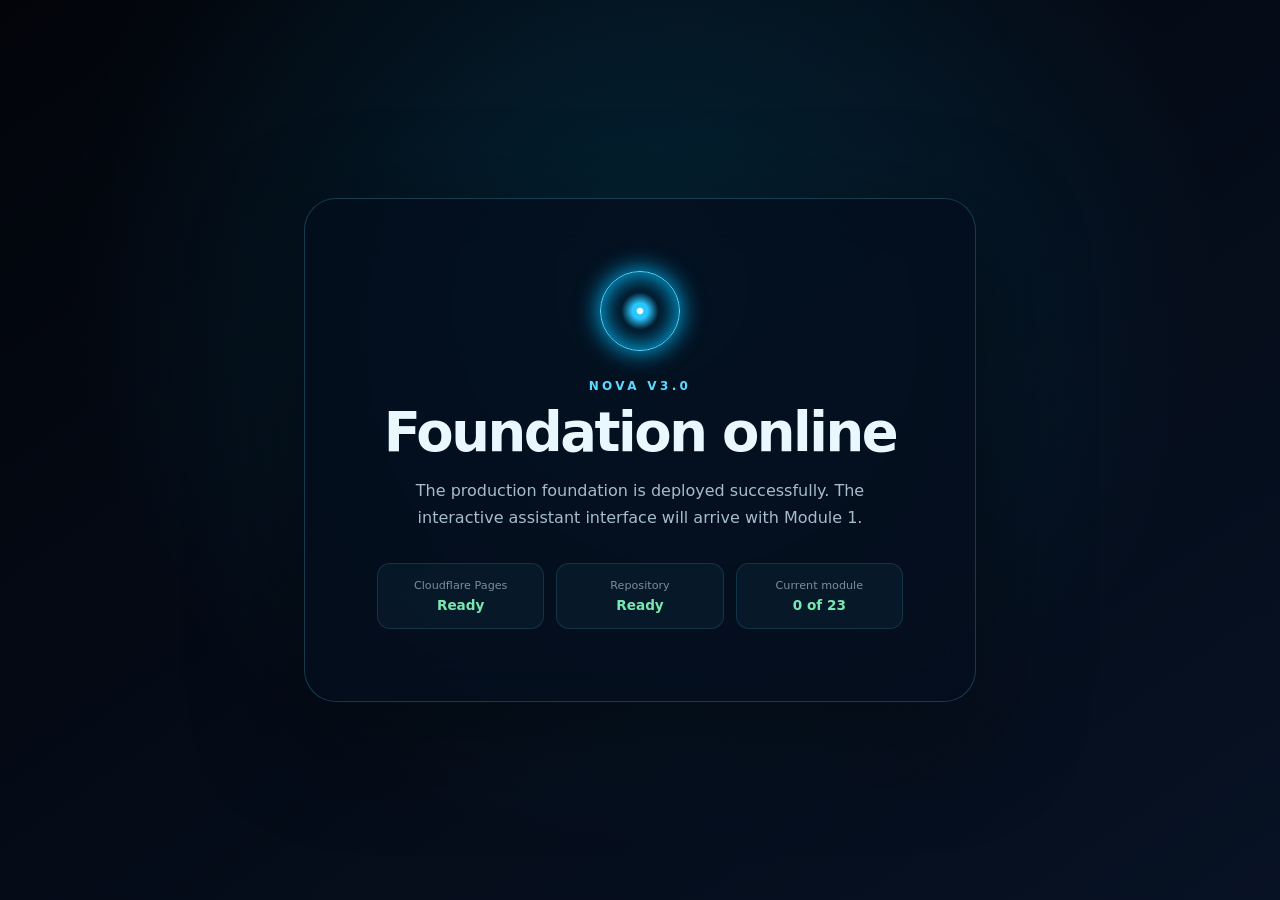
<file: NOVA-v3.0-GITHUB-READY/frontend/index.html>
<!doctype html>
<html lang="en">
  <head>
    <meta charset="utf-8">
    <meta name="viewport" content="width=device-width, initial-scale=1">
    <meta name="color-scheme" content="dark">
    <meta name="theme-color" content="#050914">
    <meta name="description" content="NOVA v3.0 project status">
    <title>NOVA v3.0</title>
    <link rel="stylesheet" href="assets/css/foundation.css">
  </head>
  <body>
    <main class="status" aria-labelledby="page-title">
      <div class="orb" aria-hidden="true"></div>
      <p class="eyebrow">NOVA v3.0</p>
      <h1 id="page-title">Foundation online</h1>
      <p class="summary">
        The production foundation is deployed successfully. The interactive
        assistant interface will arrive with Module 1.
      </p>
      <dl class="checks" aria-label="Deployment status">
        <div><dt>Cloudflare Pages</dt><dd>Ready</dd></div>
        <div><dt>Repository</dt><dd>Ready</dd></div>
        <div><dt>Current module</dt><dd>0 of 23</dd></div>
      </dl>
    </main>
  </body>
</html>
</file>
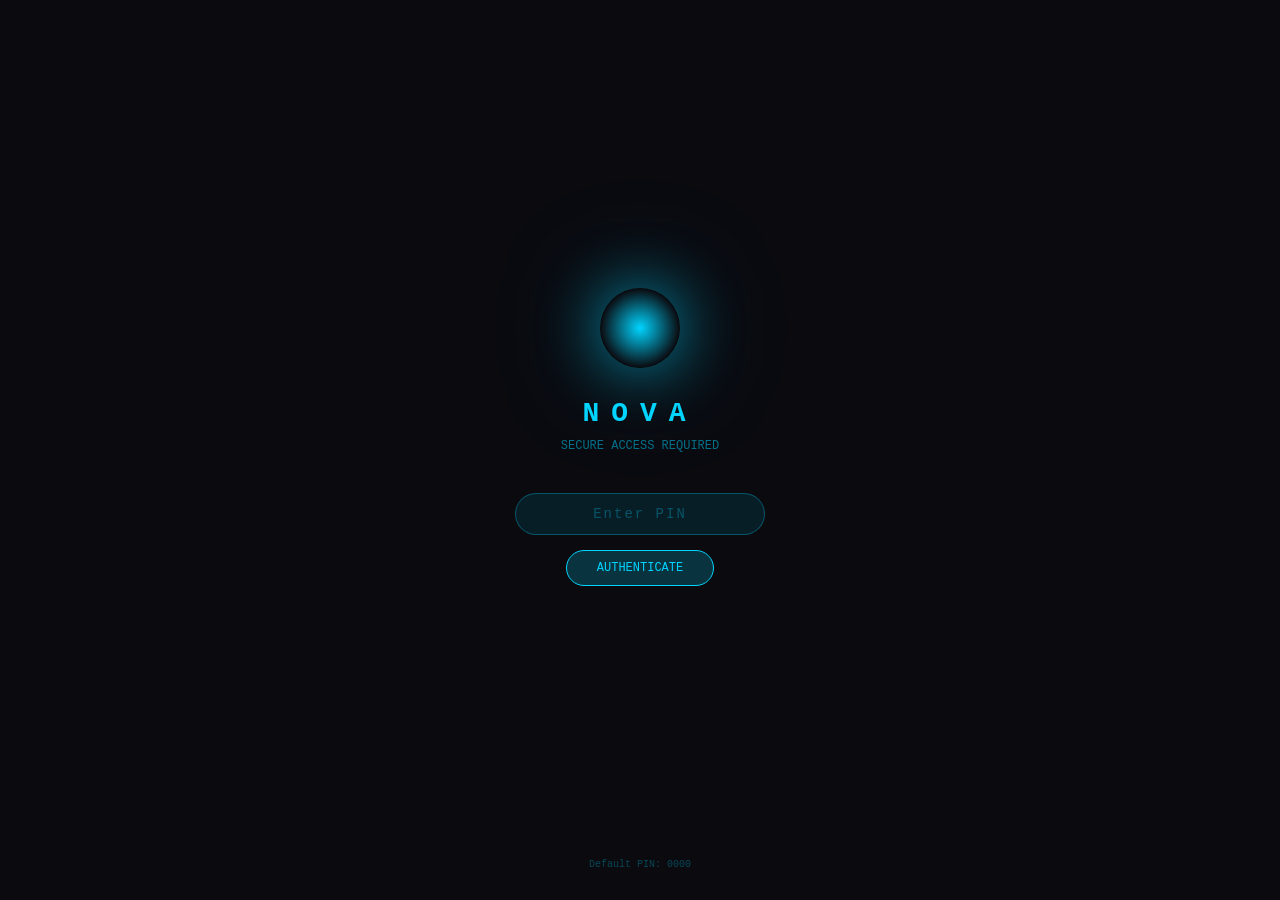
<file: nova_ai_assistant_v2_fixed.html>
<!DOCTYPE html>
<html lang="en">
<head>
    <meta charset="UTF-8">
    <meta name="viewport" content="width=device-width, initial-scale=1.0">
    <title>NOVA v2.0 - AI Assistant</title>
    <style>
        * { margin: 0; padding: 0; box-sizing: border-box; }
        :root {
            --nova-primary: #00d4ff;
            --nova-dark: #0a0a0f;
            --nova-panel: rgba(10, 20, 40, 0.92);
            --nova-danger: #ff3232;
            --nova-success: #00ff88;
            --nova-warning: #ffaa00;
        }
        body {
            background: var(--nova-dark);
            font-family: 'Courier New', monospace;
            color: var(--nova-primary);
            overflow: hidden;
            height: 100vh;
            width: 100vw;
            user-select: none;
        }
        .lock-screen {
            position: fixed;
            inset: 0;
            background: var(--nova-dark);
            z-index: 1000;
            display: flex;
            flex-direction: column;
            align-items: center;
            justify-content: center;
            transition: opacity 0.8s, transform 0.8s;
        }
        .lock-screen.hidden {
            opacity: 0;
            transform: scale(1.1);
            pointer-events: none;
        }
        .nova-core-lg {
            width: 80px;
            height: 80px;
            background: radial-gradient(circle, var(--nova-primary) 0%, transparent 70%);
            border-radius: 50%;
            box-shadow: 0 0 60px rgba(0,212,255,0.6), 0 0 120px rgba(0,212,255,0.3);
            animation: pulse 2s ease-in-out infinite;
            margin-bottom: 30px;
        }
        @keyframes pulse {
            0%, 100% { transform: scale(1); opacity: 0.8; }
            50% { transform: scale(1.3); opacity: 1; }
        }
        .lock-screen h1 {
            font-size: 28px;
            letter-spacing: 12px;
            margin-bottom: 10px;
        }
        .lock-subtitle {
            font-size: 12px;
            opacity: 0.5;
            margin-bottom: 40px;
        }
        .lock-input {
            background: rgba(0,212,255,0.1);
            border: 1px solid rgba(0,212,255,0.3);
            color: var(--nova-primary);
            padding: 12px 20px;
            border-radius: 25px;
            font-family: 'Courier New', monospace;
            font-size: 14px;
            width: 250px;
            text-align: center;
            outline: none;
            letter-spacing: 8px;
        }
        .lock-input::placeholder {
            color: rgba(0,212,255,0.3);
            letter-spacing: 2px;
        }
        .lock-input:focus {
            border-color: var(--nova-primary);
            box-shadow: 0 0 20px rgba(0,212,255,0.3);
        }
        .lock-btn {
            margin-top: 15px;
            background: rgba(0,212,255,0.2);
            border: 1px solid var(--nova-primary);
            color: var(--nova-primary);
            padding: 10px 30px;
            border-radius: 20px;
            cursor: pointer;
            font-family: 'Courier New', monospace;
            font-size: 12px;
            transition: all 0.3s;
        }
        .lock-btn:hover {
            background: rgba(0,212,255,0.4);
            box-shadow: 0 0 20px rgba(0,212,255,0.3);
        }
        .lock-btn:active {
            transform: scale(0.95);
        }
        .lock-error {
            color: var(--nova-danger);
            font-size: 11px;
            margin-top: 10px;
            opacity: 0;
            transition: opacity 0.3s;
            min-height: 16px;
        }
        .lock-error.show { opacity: 1; }
        .lock-hint {
            position: absolute;
            bottom: 30px;
            font-size: 10px;
            opacity: 0.3;
        }
        .nova-container {
            width: 100%;
            height: 100vh;
            position: relative;
            overflow: hidden;
            display: none;
        }
        .nova-container.active { display: block; }
        .nova-bg-grid {
            position: absolute;
            inset: 0;
            background-image: 
                linear-gradient(rgba(0,212,255,0.03) 1px, transparent 1px),
                linear-gradient(90deg, rgba(0,212,255,0.03) 1px, transparent 1px);
            background-size: 50px 50px;
        }
        .nova-particles {
            position: absolute;
            inset: 0;
        }
        .particle {
            position: absolute;
            width: 2px;
            height: 2px;
            background: var(--nova-primary);
            border-radius: 50%;
            opacity: 0.6;
            animation: float 8s infinite ease-in-out;
        }
        @keyframes float {
            0%, 100% { transform: translateY(0) translateX(0); opacity: 0.3; }
            50% { transform: translateY(-100px) translateX(50px); opacity: 0.8; }
        }
        .scan-line {
            position: absolute;
            top: 0;
            left: 0;
            right: 0;
            height: 2px;
            background: rgba(0,212,255,0.15);
            animation: scan 4s linear infinite;
            pointer-events: none;
            z-index: 5;
        }
        @keyframes scan {
            0% { top: 0; }
            100% { top: 100%; }
        }
        .nova-header {
            position: absolute;
            top: 15px;
            left: 50%;
            transform: translateX(-50%);
            text-align: center;
            z-index: 10;
        }
        .nova-header h1 {
            font-size: 16px;
            letter-spacing: 10px;
            text-transform: uppercase;
            opacity: 0.7;
            font-weight: normal;
        }
        .nova-header .subtitle {
            font-size: 9px;
            opacity: 0.4;
            margin-top: 3px;
            letter-spacing: 3px;
        }
        .nova-left-panel {
            position: absolute;
            left: 15px;
            top: 55px;
            width: 200px;
            background: var(--nova-panel);
            border: 1px solid rgba(0,212,255,0.15);
            border-radius: 10px;
            padding: 12px;
            font-size: 10px;
            backdrop-filter: blur(10px);
            z-index: 10;
        }
        .panel-title {
            font-size: 9px;
            text-transform: uppercase;
            letter-spacing: 2px;
            margin-bottom: 10px;
            opacity: 0.7;
            border-bottom: 1px solid rgba(0,212,255,0.15);
            padding-bottom: 5px;
            display: flex;
            align-items: center;
        }
        .status-dot {
            display: inline-block;
            width: 6px;
            height: 6px;
            background: var(--nova-success);
            border-radius: 50%;
            margin-right: 5px;
            animation: statusPulse 2s infinite;
        }
        @keyframes statusPulse {
            0%, 100% { opacity: 1; box-shadow: 0 0 5px var(--nova-success); }
            50% { opacity: 0.5; box-shadow: 0 0 2px var(--nova-success); }
        }
        .stat-row {
            display: flex;
            justify-content: space-between;
            margin: 6px 0;
            font-size: 9px;
        }
        .stat-bar {
            width: 100%;
            height: 3px;
            background: rgba(0,212,255,0.1);
            border-radius: 2px;
            margin-top: 3px;
            overflow: hidden;
        }
        .stat-bar-fill {
            height: 100%;
            background: linear-gradient(90deg, var(--nova-primary), #0088ff);
            border-radius: 2px;
            transition: width 1s ease;
            box-shadow: 0 0 5px var(--nova-primary);
        }
        .env-section {
            margin-top: 10px;
            border-top: 1px solid rgba(0,212,255,0.1);
            padding-top: 8px;
        }
        .nova-right-panel {
            position: absolute;
            right: 15px;
            top: 55px;
            width: 200px;
            background: var(--nova-panel);
            border: 1px solid rgba(0,212,255,0.15);
            border-radius: 10px;
            padding: 12px;
            font-size: 10px;
            backdrop-filter: blur(10px);
            z-index: 10;
        }
        .visual-input {
            width: 100%;
            height: 100px;
            background: rgba(0,0,0,0.5);
            border: 1px solid rgba(0,212,255,0.15);
            border-radius: 6px;
            margin-top: 8px;
            display: flex;
            align-items: center;
            justify-content: center;
            position: relative;
            overflow: hidden;
        }
        .visual-input video, .visual-input canvas {
            width: 100%;
            height: 100%;
            object-fit: cover;
            display: none;
        }
        .visual-input.active video, .visual-input.active canvas {
            display: block;
        }
        .visual-placeholder {
            font-size: 9px;
            opacity: 0.5;
            text-align: center;
        }
        .camera-btn {
            position: absolute;
            bottom: 4px;
            right: 4px;
            background: rgba(0,212,255,0.2);
            border: 1px solid var(--nova-primary);
            color: var(--nova-primary);
            font-size: 8px;
            padding: 2px 8px;
            border-radius: 3px;
            cursor: pointer;
            font-family: 'Courier New', monospace;
        }
        .nova-center {
            position: absolute;
            top: 50%;
            left: 50%;
            transform: translate(-50%, -50%);
            width: 300px;
            height: 300px;
            z-index: 1;
        }
        .orbit-ring {
            position: absolute;
            border: 1px solid rgba(0,212,255,0.1);
            border-radius: 50%;
            top: 50%;
            left: 50%;
            transform: translate(-50%, -50%);
        }
        .orbit-ring::before {
            content: '';
            position: absolute;
            width: 4px;
            height: 4px;
            background: var(--nova-primary);
            border-radius: 50%;
            top: -2px;
            left: 50%;
            transform: translateX(-50%);
            box-shadow: 0 0 8px var(--nova-primary);
        }
        .orbit-ring:nth-child(1) { width: 70px; height: 70px; animation: orbit 4s linear infinite; }
        .orbit-ring:nth-child(2) { width: 110px; height: 110px; animation: orbit 6s linear infinite reverse; }
        .orbit-ring:nth-child(3) { width: 150px; height: 150px; animation: orbit 8s linear infinite; }
        .orbit-ring:nth-child(4) { width: 190px; height: 190px; animation: orbit 10s linear infinite reverse; }
        .orbit-ring:nth-child(5) { width: 230px; height: 230px; animation: orbit 12s linear infinite; }
        .orbit-ring:nth-child(6) { width: 270px; height: 270px; animation: orbit 14s linear infinite reverse; }
        @keyframes orbit {
            from { transform: translate(-50%, -50%) rotate(0deg); }
            to { transform: translate(-50%, -50%) rotate(360deg); }
        }
        .nova-core {
            position: absolute;
            top: 50%;
            left: 50%;
            transform: translate(-50%, -50%);
            width: 40px;
            height: 40px;
            background: radial-gradient(circle, var(--nova-primary) 0%, transparent 70%);
            border-radius: 50%;
            box-shadow: 0 0 30px rgba(0,212,255,0.6), 0 0 60px rgba(0,212,255,0.3), 0 0 100px rgba(0,212,255,0.1);
            animation: pulse 2s ease-in-out infinite;
        }
        .hacker-mode {
            display: none;
            position: absolute;
            top: 50%;
            left: 50%;
            transform: translate(-50%, -50%);
            font-size: 140px;
            filter: grayscale(100%) contrast(200%);
            animation: glitch 0.3s infinite;
            z-index: 100;
            text-shadow: 0 0 40px rgba(255,0,0,0.6);
        }
        .hacker-mode.active { display: block; }
        @keyframes glitch {
            0% { transform: translate(-50%, -50%) translate(0); filter: grayscale(100%) contrast(200%); }
            20% { transform: translate(-50%, -50%) translate(-3px, 3px); filter: grayscale(100%) contrast(200%) hue-rotate(90deg); }
            40% { transform: translate(-50%, -50%) translate(3px, -3px); filter: grayscale(100%) contrast(200%) hue-rotate(180deg); }
            60% { transform: translate(-50%, -50%) translate(-3px, -3px); filter: grayscale(100%) contrast(200%) hue-rotate(270deg); }
            80% { transform: translate(-50%, -50%) translate(3px, 3px); filter: grayscale(100%) contrast(200%); }
            100% { transform: translate(-50%, -50%) translate(0); filter: grayscale(100%) contrast(200%); }
        }
        .nova-response {
            position: absolute;
            bottom: 80px;
            left: 50%;
            transform: translateX(-50%);
            text-align: center;
            font-size: 11px;
            max-width: 500px;
            min-height: 20px;
            opacity: 0;
            transition: opacity 0.5s;
            z-index: 10;
            background: rgba(0,0,0,0.6);
            padding: 10px 20px;
            border-radius: 8px;
            border: 1px solid rgba(0,212,255,0.15);
        }
        .nova-response.show { opacity: 1; }
        .typing-cursor::after {
            content: '|';
            animation: blink 1s infinite;
        }
        @keyframes blink {
            0%, 100% { opacity: 1; }
            50% { opacity: 0; }
        }
        .nova-command-bar {
            position: absolute;
            bottom: 20px;
            left: 50%;
            transform: translateX(-50%);
            display: flex;
            gap: 8px;
            align-items: center;
            background: var(--nova-panel);
            border: 1px solid rgba(0,212,255,0.15);
            border-radius: 25px;
            padding: 8px 18px;
            backdrop-filter: blur(10px);
            z-index: 10;
        }
        .nova-input {
            background: transparent;
            border: none;
            color: var(--nova-primary);
            font-family: 'Courier New', monospace;
            font-size: 12px;
            width: 280px;
            outline: none;
        }
        .nova-input::placeholder {
            color: rgba(0,212,255,0.3);
        }
        .nova-btn {
            background: rgba(0,212,255,0.12);
            border: 1px solid rgba(0,212,255,0.25);
            color: var(--nova-primary);
            padding: 6px 12px;
            border-radius: 15px;
            font-size: 9px;
            cursor: pointer;
            transition: all 0.3s;
            font-family: 'Courier New', monospace;
            text-transform: uppercase;
            letter-spacing: 1px;
        }
        .nova-btn:hover {
            background: rgba(0,212,255,0.3);
            box-shadow: 0 0 12px rgba(0,212,255,0.2);
        }
        .mic-btn {
            width: 32px;
            height: 32px;
            border-radius: 50%;
            display: flex;
            align-items: center;
            justify-content: center;
            font-size: 14px;
            padding: 0;
        }
        .mic-btn.listening {
            background: rgba(255, 50, 50, 0.3);
            border-color: var(--nova-danger);
            color: var(--nova-danger);
            animation: micPulse 1s infinite;
        }
        @keyframes micPulse {
            0%, 100% { box-shadow: 0 0 5px rgba(255,50,50,0.3); }
            50% { box-shadow: 0 0 20px rgba(255,50,50,0.6); }
        }
        .code-panel {
            display: none;
            position: absolute;
            left: 230px;
            top: 55px;
            width: 380px;
            max-height: calc(100vh - 140px);
            background: var(--nova-panel);
            border: 1px solid rgba(0,212,255,0.15);
            border-radius: 10px;
            padding: 12px;
            font-size: 10px;
            backdrop-filter: blur(10px);
            z-index: 10;
            overflow-y: auto;
        }
        .code-panel.active { display: block; }
        .code-panel .panel-title {
            display: flex;
            justify-content: space-between;
            align-items: center;
        }
        .code-panel pre {
            white-space: pre-wrap;
            word-wrap: break-word;
            font-family: 'Courier New', monospace;
            color: #00ff88;
            font-size: 9px;
            line-height: 1.5;
            margin-top: 8px;
            max-height: 400px;
            overflow-y: auto;
        }
        .close-btn {
            background: rgba(255,50,50,0.2);
            border: 1px solid var(--nova-danger);
            color: var(--nova-danger);
            padding: 2px 8px;
            border-radius: 4px;
            font-size: 9px;
            cursor: pointer;
        }
        .download-btn {
            background: rgba(0,255,136,0.15);
            border: 1px solid var(--nova-success);
            color: var(--nova-success);
            padding: 4px 12px;
            border-radius: 4px;
            font-size: 9px;
            cursor: pointer;
            margin-top: 10px;
            width: 100%;
        }
        .preview-panel {
            display: none;
            position: absolute;
            right: 230px;
            top: 55px;
            width: 350px;
            height: 400px;
            background: var(--nova-panel);
            border: 1px solid rgba(0,212,255,0.15);
            border-radius: 10px;
            padding: 12px;
            z-index: 10;
        }
        .preview-panel.active { display: block; }
        .preview-panel iframe {
            width: 100%;
            height: calc(100% - 30px);
            border: 1px solid rgba(0,212,255,0.1);
            border-radius: 6px;
            background: #fff;
        }
        .theme-switcher {
            position: absolute;
            top: 15px;
            right: 15px;
            display: flex;
            gap: 6px;
            z-index: 20;
        }
        .theme-dot {
            width: 16px;
            height: 16px;
            border-radius: 50%;
            cursor: pointer;
            border: 2px solid transparent;
            transition: all 0.3s;
        }
        .theme-dot:hover { transform: scale(1.2); }
        .theme-dot.active { border-color: #fff; box-shadow: 0 0 10px currentColor; }
        .theme-cyan { background: #00d4ff; }
        .theme-red { background: #ff3232; }
        .theme-green { background: #00ff88; }
        .theme-purple { background: #aa00ff; }
        .theme-gold { background: #ffaa00; }
        .game-panel {
            display: none;
            position: absolute;
            left: 50%;
            top: 50%;
            transform: translate(-50%, -50%);
            background: var(--nova-panel);
            border: 1px solid rgba(0,212,255,0.2);
            border-radius: 12px;
            padding: 20px;
            z-index: 50;
            text-align: center;
        }
        .game-panel.active { display: block; }
        .game-panel .close-game {
            position: absolute;
            top: 10px;
            right: 10px;
            background: var(--nova-danger);
            border: none;
            color: #fff;
            padding: 4px 10px;
            border-radius: 4px;
            cursor: pointer;
            font-size: 10px;
        }
        .ttt-grid {
            display: grid;
            grid-template-columns: repeat(3, 70px);
            gap: 5px;
            margin: 15px auto;
        }
        .ttt-cell {
            width: 70px;
            height: 70px;
            background: rgba(0,212,255,0.1);
            border: 1px solid rgba(0,212,255,0.3);
            display: flex;
            align-items: center;
            justify-content: center;
            font-size: 28px;
            cursor: pointer;
            border-radius: 6px;
            transition: all 0.2s;
        }
        .ttt-cell:hover { background: rgba(0,212,255,0.2); }
        .ttt-cell.x { color: var(--nova-primary); }
        .ttt-cell.o { color: var(--nova-success); }
        .chat-panel {
            display: none;
            position: absolute;
            right: 15px;
            bottom: 80px;
            width: 300px;
            height: 350px;
            background: var(--nova-panel);
            border: 1px solid rgba(0,212,255,0.15);
            border-radius: 10px;
            z-index: 20;
            flex-direction: column;
        }
        .chat-panel.active { display: flex; }
        .chat-header {
            padding: 10px;
            border-bottom: 1px solid rgba(0,212,255,0.1);
            font-size: 11px;
            display: flex;
            justify-content: space-between;
            align-items: center;
        }
        .chat-messages {
            flex: 1;
            overflow-y: auto;
            padding: 10px;
            font-size: 10px;
        }
        .chat-msg {
            margin: 6px 0;
            padding: 6px 10px;
            border-radius: 8px;
            max-width: 85%;
        }
        .chat-msg.user {
            background: rgba(0,212,255,0.15);
            margin-left: auto;
            text-align: right;
        }
        .chat-msg.nova {
            background: rgba(0,255,136,0.1);
            margin-right: auto;
        }
        .chat-input-area {
            display: flex;
            padding: 8px;
            border-top: 1px solid rgba(0,212,255,0.1);
            gap: 6px;
        }
        .chat-input {
            flex: 1;
            background: rgba(0,0,0,0.3);
            border: 1px solid rgba(0,212,255,0.2);
            color: var(--nova-primary);
            padding: 6px 10px;
            border-radius: 15px;
            font-size: 10px;
            outline: none;
        }
        .notification {
            position: fixed;
            top: 20px;
            left: 50%;
            transform: translateX(-50%) translateY(-100px);
            background: var(--nova-panel);
            border: 1px solid var(--nova-primary);
            padding: 10px 25px;
            border-radius: 8px;
            font-size: 11px;
            z-index: 200;
            transition: transform 0.5s;
        }
        .notification.show {
            transform: translateX(-50%) translateY(0);
        }
        ::-webkit-scrollbar { width: 5px; }
        ::-webkit-scrollbar-track { background: rgba(0,212,255,0.05); }
        ::-webkit-scrollbar-thumb { background: rgba(0,212,255,0.2); border-radius: 3px; }
        @media (max-width: 900px) {
            .nova-left-panel, .nova-right-panel { width: 150px; font-size: 9px; }
            .code-panel, .preview-panel { width: 280px; left: 170px; }
            .nova-input { width: 180px; }
            .nova-center { width: 200px; height: 200px; }
        }
    </style>
</head>
<body>
    <div class="lock-screen" id="lockScreen">
        <div class="nova-core-lg"></div>
        <h1>NOVA</h1>
        <div class="lock-subtitle">SECURE ACCESS REQUIRED</div>
        <input type="password" class="lock-input" id="lockInput" placeholder="Enter PIN" maxlength="6" autocomplete="off">
        <button class="lock-btn" id="lockBtn" onclick="unlock()">AUTHENTICATE</button>
        <div class="lock-error" id="lockError">Invalid PIN. Try again.</div>
        <div class="lock-hint">Default PIN: 0000</div>
    </div>

    <div class="nova-container" id="novaContainer">
        <div class="nova-bg-grid"></div>
        <div class="nova-particles" id="particles"></div>
        <div class="scan-line"></div>

        <div class="theme-switcher">
            <div class="theme-dot theme-cyan active" onclick="setTheme('cyan')" title="Cyan"></div>
            <div class="theme-dot theme-red" onclick="setTheme('red')" title="Red"></div>
            <div class="theme-dot theme-green" onclick="setTheme('green')" title="Green"></div>
            <div class="theme-dot theme-purple" onclick="setTheme('purple')" title="Purple"></div>
            <div class="theme-dot theme-gold" onclick="setTheme('gold')" title="Gold"></div>
        </div>

        <div class="nova-header">
            <h1>NOVA v2.0</h1>
            <div class="subtitle">Advanced AI Assistant Interface</div>
        </div>

        <div class="nova-left-panel">
            <div class="panel-title"><span class="status-dot"></span>System Status</div>
            <div class="stat-row"><span>CPU</span><span id="cpuVal">12%</span></div>
            <div class="stat-bar"><div class="stat-bar-fill" id="cpuBar" style="width:12%"></div></div>
            <div class="stat-row"><span>RAM</span><span id="ramVal">4.2/16 GB</span></div>
            <div class="stat-bar"><div class="stat-bar-fill" id="ramBar" style="width:26%"></div></div>
            <div class="stat-row"><span>GPU</span><span id="gpuVal">8%</span></div>
            <div class="stat-bar"><div class="stat-bar-fill" id="gpuBar" style="width:8%"></div></div>
            <div class="stat-row"><span>Temp</span><span id="tempVal">42C</span></div>
            <div class="stat-bar"><div class="stat-bar-fill" id="tempBar" style="width:42%"></div></div>
            <div class="env-section">
                <div class="panel-title">Environment</div>
                <div class="stat-row"><span>Location</span><span>Mumbai, IN</span></div>
                <div class="stat-row"><span>Weather</span><span>24C</span></div>
                <div class="stat-row"><span>Power</span><span>AC</span></div>
                <div class="stat-row"><span>Battery</span><span id="battery">85%</span></div>
            </div>
        </div>

        <div class="code-panel" id="codePanel">
            <div class="panel-title">
                <span>Generated Output</span>
                <button class="close-btn" onclick="closeCodePanel()">X</button>
            </div>
            <pre id="codeContent"></pre>
            <button class="download-btn" onclick="downloadCode()">Download as File</button>
        </div>

        <div class="preview-panel" id="previewPanel">
            <div class="panel-title">
                <span>Live Preview</span>
                <button class="close-btn" onclick="closePreview()">X</button>
            </div>
            <iframe id="previewFrame"></iframe>
        </div>

        <div class="nova-right-panel">
            <div class="panel-title">Temporal Sync</div>
            <div class="stat-row"><span>Time</span><span id="clock">21:37:05</span></div>
            <div class="stat-row"><span>Date</span><span id="date">Tue, 18 Jul 2026</span></div>
            <div class="env-section">
                <div class="panel-title">Network</div>
                <div class="stat-row"><span>IP</span><span>192.168.1.5</span></div>
                <div class="stat-row"><span>Status</span><span style="color:var(--nova-success)">ONLINE</span></div>
                <div class="stat-row"><span>Latency</span><span id="latency">12ms</span></div>
                <div class="stat-row"><span>Speed</span><span>52.3 MB/s</span></div>
            </div>
            <div class="env-section">
                <div class="panel-title">Visual Input</div>
                <div class="visual-input" id="visualInput">
                    <div class="visual-placeholder">Camera Offline<br>Click ON</div>
                    <video id="cameraFeed" autoplay muted></video>
                    <button class="camera-btn" onclick="toggleCamera()">ON</button>
                </div>
            </div>
        </div>

        <div class="nova-center" id="novaCenter">
            <div class="orbit-ring"></div>
            <div class="orbit-ring"></div>
            <div class="orbit-ring"></div>
            <div class="orbit-ring"></div>
            <div class="orbit-ring"></div>
            <div class="orbit-ring"></div>
            <div class="nova-core"></div>
        </div>

        <div class="hacker-mode" id="hackerMode">SKULL</div>

        <div class="chat-panel" id="chatPanel">
            <div class="chat-header">
                <span>NOVA CHAT</span>
                <button class="close-btn" onclick="toggleChat()">X</button>
            </div>
            <div class="chat-messages" id="chatMessages"></div>
            <div class="chat-input-area">
                <input type="text" class="chat-input" id="chatInput" placeholder="Ask anything..." onkeypress="if(event.key==='Enter')sendChat()">
                <button class="nova-btn" onclick="sendChat()">Send</button>
            </div>
        </div>

        <div class="game-panel" id="gamePanel">
            <button class="close-game" onclick="closeGame()">X CLOSE</button>
            <div id="gameContent"></div>
        </div>

        <div class="nova-response" id="novaResponse">
            <span class="typing-cursor" id="responseText"></span>
        </div>

        <div class="nova-command-bar">
            <button class="nova-btn mic-btn" id="micBtn" onclick="toggleVoice()">MIC</button>
            <input type="text" class="nova-input" id="commandInput" placeholder="Type command or say Hello Nova..." onkeypress="handleKeyPress(event)">
            <button class="nova-btn" onclick="executeCommand()">Execute</button>
            <button class="nova-btn" onclick="toggleChat()">Chat</button>
            <button class="nova-btn" onclick="toggleHackerMode()">Hack</button>
        </div>
    </div>

    <div class="notification" id="notification"></div>

    <script>

        // ===== AUDIO SYSTEM =====
        var AudioContext = window.AudioContext || window.webkitAudioContext;
        var audioCtx = null;

        function initAudio() {
            if (!audioCtx) audioCtx = new AudioContext();
        }

        function playBeep(freq, duration, type) {
            try {
                initAudio();
                var osc = audioCtx.createOscillator();
                var gain = audioCtx.createGain();
                osc.connect(gain);
                gain.connect(audioCtx.destination);
                osc.frequency.value = freq || 800;
                osc.type = type || 'sine';
                gain.gain.setValueAtTime(0.1, audioCtx.currentTime);
                gain.gain.exponentialRampToValueAtTime(0.01, audioCtx.currentTime + (duration || 0.1));
                osc.start(audioCtx.currentTime);
                osc.stop(audioCtx.currentTime + (duration || 0.1));
            } catch(e) {}
        }

        function playSuccess() {
            playBeep(1200, 0.1);
            setTimeout(function() { playBeep(1600, 0.15); }, 100);
        }

        function playError() {
            playBeep(300, 0.2, 'sawtooth');
        }

        // ===== LOCK SCREEN - FIXED =====
        function unlock() {
            var pin = document.getElementById('lockInput').value;
            if (pin === '0000') {
                playSuccess();
                document.getElementById('lockScreen').classList.add('hidden');
                document.getElementById('novaContainer').classList.add('active');
                showNotification('Authentication Successful. Welcome to NOVA v2.0');
                setTimeout(function() {
                    showResponse('NOVA v2.0 Online. Say Hello Nova or type a command. Try: Create website, Play game, Open chat, or Help.');
                }, 1000);
            } else {
                playError();
                var err = document.getElementById('lockError');
                err.classList.add('show');
                document.getElementById('lockInput').value = '';
                document.getElementById('lockInput').focus();
                setTimeout(function() { err.classList.remove('show'); }, 2000);
            }
        }

        // FIXED: Proper event listener for Enter key
        document.addEventListener('DOMContentLoaded', function() {
            var lockInput = document.getElementById('lockInput');
            if (lockInput) {
                lockInput.addEventListener('keydown', function(e) {
                    if (e.key === 'Enter') {
                        e.preventDefault();
                        unlock();
                    }
                });
                lockInput.focus();
            }
        });

        // ===== PARTICLES =====
        var particlesContainer = document.getElementById('particles');
        for (var i = 0; i < 40; i++) {
            var p = document.createElement('div');
            p.className = 'particle';
            p.style.left = Math.random() * 100 + '%';
            p.style.top = Math.random() * 100 + '%';
            p.style.animationDelay = Math.random() * 8 + 's';
            p.style.animationDuration = (5 + Math.random() * 5) + 's';
            particlesContainer.appendChild(p);
        }

        // ===== CLOCK =====
        function updateClock() {
            var now = new Date();
            document.getElementById('clock').textContent = now.toLocaleTimeString('en-US', {hour12: false});
            document.getElementById('date').textContent = now.toLocaleDateString('en-US', {weekday: 'short', day: 'numeric', month: 'short', year: 'numeric'});
        }
        setInterval(updateClock, 1000);
        updateClock();

        // ===== SYSTEM STATS =====
        function updateStats() {
            var cpu = Math.floor(10 + Math.random() * 30);
            var ram = (3.5 + Math.random() * 3).toFixed(1);
            var gpu = Math.floor(5 + Math.random() * 20);
            var temp = Math.floor(38 + Math.random() * 15);
            var lat = Math.floor(8 + Math.random() * 20);
            var bat = Math.floor(70 + Math.random() * 25);

            document.getElementById('cpuVal').textContent = cpu + '%';
            document.getElementById('cpuBar').style.width = cpu + '%';
            document.getElementById('ramVal').textContent = ram + '/16 GB';
            document.getElementById('ramBar').style.width = (ram/16*100) + '%';
            document.getElementById('gpuVal').textContent = gpu + '%';
            document.getElementById('gpuBar').style.width = gpu + '%';
            document.getElementById('tempVal').textContent = temp + 'C';
            document.getElementById('tempBar').style.width = (temp/80*100) + '%';
            document.getElementById('latency').textContent = lat + 'ms';
            document.getElementById('battery').textContent = bat + '%';
        }
        setInterval(updateStats, 2000);

        // ===== THEME SYSTEM =====
        var themes = {
            cyan: { primary: '#00d4ff', glow: 'rgba(0,212,255,0.5)' },
            red: { primary: '#ff3232', glow: 'rgba(255,50,50,0.5)' },
            green: { primary: '#00ff88', glow: 'rgba(0,255,136,0.5)' },
            purple: { primary: '#aa00ff', glow: 'rgba(170,0,255,0.5)' },
            gold: { primary: '#ffaa00', glow: 'rgba(255,170,0,0.5)' }
        };

        function setTheme(themeName) {
            var t = themes[themeName];
            document.documentElement.style.setProperty('--nova-primary', t.primary);
            document.documentElement.style.setProperty('--nova-glow', '0 0 20px ' + t.glow);
            document.querySelectorAll('.theme-dot').forEach(function(d) { d.classList.remove('active'); });
            document.querySelector('.theme-' + themeName).classList.add('active');
            playBeep(600, 0.05);
            showNotification('Theme changed to ' + themeName.toUpperCase());
        }

        // ===== CAMERA =====
        var cameraStream = null;
        async function toggleCamera() {
            var visualInput = document.getElementById('visualInput');
            var video = document.getElementById('cameraFeed');
            var btn = visualInput.querySelector('.camera-btn');

            if (!cameraStream) {
                try {
                    cameraStream = await navigator.mediaDevices.getUserMedia({ video: true });
                    video.srcObject = cameraStream;
                    visualInput.classList.add('active');
                    btn.textContent = 'OFF';
                    playSuccess();
                    showResponse('Visual input stream established.');
                } catch (e) {
                    playError();
                    showResponse('Camera access denied.');
                }
            } else {
                cameraStream.getTracks().forEach(function(t) { t.stop(); });
                cameraStream = null;
                visualInput.classList.remove('active');
                btn.textContent = 'ON';
                showResponse('Visual input terminated.');
            }
        }

        // ===== VOICE RECOGNITION =====
        var recognition = null;
        var isListening = false;

        if ('webkitSpeechRecognition' in window || 'SpeechRecognition' in window) {
            var SpeechRecognition = window.SpeechRecognition || window.webkitSpeechRecognition;
            recognition = new SpeechRecognition();
            recognition.continuous = false;
            recognition.interimResults = false;
            recognition.lang = 'en-US';

            recognition.onstart = function() {
                isListening = true;
                document.getElementById('micBtn').classList.add('listening');
                showResponse('Listening... Say Hello Nova or give a command.');
            };

            recognition.onend = function() {
                isListening = false;
                document.getElementById('micBtn').classList.remove('listening');
            };

            recognition.onresult = function(e) {
                var command = e.results[0][0].transcript;
                document.getElementById('commandInput').value = command;
                playSuccess();
                processCommand(command);
            };

            recognition.onerror = function() {
                playError();
                showResponse('Voice recognition error. Try typing.');
                isListening = false;
                document.getElementById('micBtn').classList.remove('listening');
            };
        }

        function toggleVoice() {
            if (!recognition) {
                playError();
                showResponse('Voice not supported. Use Chrome/Edge.');
                return;
            }
            if (isListening) {
                recognition.stop();
            } else {
                recognition.start();
            }
        }

        // ===== CHAT SYSTEM =====
        var chatOpen = false;
        function toggleChat() {
            chatOpen = !chatOpen;
            document.getElementById('chatPanel').classList.toggle('active', chatOpen);
            playBeep(500, 0.05);
        }

        function sendChat() {
            var input = document.getElementById('chatInput');
            var msg = input.value.trim();
            if (!msg) return;

            addChatMessage(msg, 'user');
            input.value = '';

            setTimeout(function() {
                var responses = [
                    'I understand. Let me process that for you.',
                    'Interesting question! Here is what I think...',
                    'I can help with that. Analyzing data now.',
                    'That is a great point! Let me elaborate.',
                    'Processing your request. Stand by.',
                    'I have analyzed your input. Here is my response.',
                    'Nova AI is thinking... Here is the answer.',
                    'That is fascinating! Let me provide insights.'
                ];
                var randomResponse = responses[Math.floor(Math.random() * responses.length)];
                addChatMessage(randomResponse, 'nova');
                playBeep(700, 0.08);
            }, 800 + Math.random() * 1000);
        }

        function addChatMessage(text, sender) {
            var container = document.getElementById('chatMessages');
            var div = document.createElement('div');
            div.className = 'chat-msg ' + sender;
            div.textContent = text;
            container.appendChild(div);
            container.scrollTop = container.scrollHeight;
        }

        // ===== CODE TEMPLATES =====
        var codeTemplates = {
            website: '<!DOCTYPE html>\n<html><head><title>NOVA Website</title>\n<style>\nbody{font-family:Arial;background:#0a0a0f;color:#fff;margin:0}\n.hero{text-align:center;padding:100px 20px;background:linear-gradient(135deg,#0a0a0f,#1a1a3e)}\nh1{color:#00d4ff;font-size:48px;margin-bottom:20px}\np{color:#888;font-size:18px}\n.btn{background:#00d4ff;color:#000;padding:15px 40px;border:none;border-radius:30px;font-size:16px;cursor:pointer;margin-top:30px}\n.features{display:flex;justify-content:center;gap:40px;padding:60px 20px;flex-wrap:wrap}\n.card{background:rgba(0,212,255,0.1);padding:30px;border-radius:15px;border:1px solid rgba(0,212,255,0.2);width:250px}\n</style></head>\n<body>\n<div class="hero">\n<h1>Welcome to Future</h1>\n<p>Powered by NOVA AI Technology</p>\n<button class="btn">Get Started</button>\n</div>\n<div class="features">\n<div class="card"><h3>Fast</h3><p>Lightning speed performance</p></div>\n<div class="card"><h3>Secure</h3><p>Enterprise-grade security</p></div>\n<div class="card"><h3>Smart</h3><p>AI-powered automation</p></div>\n</div>\n</body></html>',

            login: '<!DOCTYPE html>\n<html><head><title>NOVA Login</title>\n<style>\nbody{display:flex;justify-content:center;align-items:center;height:100vh;background:#0a0a0f;margin:0;font-family:Arial}\n.box{background:rgba(0,212,255,0.08);padding:50px;border-radius:20px;border:1px solid rgba(0,212,255,0.3);text-align:center;box-shadow:0 0 40px rgba(0,212,255,0.1)}\nh2{color:#00d4ff;margin-bottom:30px;font-size:28px}\ninput{display:block;width:280px;padding:15px;margin:15px auto;background:#111;border:1px solid rgba(0,212,255,0.3);color:#00d4ff;border-radius:8px;font-size:14px;outline:none}\ninput:focus{border-color:#00d4ff;box-shadow:0 0 15px rgba(0,212,255,0.2)}\nbutton{width:100%;padding:15px;background:#00d4ff;color:#000;border:none;border-radius:8px;font-size:16px;cursor:pointer;font-weight:bold;margin-top:10px}\nbutton:hover{box-shadow:0 0 20px rgba(0,212,255,0.4)}\n.links{color:#666;font-size:12px;margin-top:20px}\n.links a{color:#00d4ff;text-decoration:none}\n</style></head>\n<body>\n<div class="box">\n<h2>NOVA</h2>\n<input type="text" placeholder="Username or Email">\n<input type="password" placeholder="Password">\n<button>Sign In</button>\n<div class="links"><a href="#">Forgot Password?</a> | <a href="#">Create Account</a></div>\n</div>\n</body></html>',

            calculator: '<!DOCTYPE html>\n<html><head><title>NOVA Calculator</title>\n<style>\nbody{display:flex;justify-content:center;align-items:center;height:100vh;background:#0a0a0f;margin:0;font-family:monospace}\n.calc{background:#1a1a2e;padding:25px;border-radius:15px;border:1px solid rgba(0,212,255,0.2);box-shadow:0 0 30px rgba(0,212,255,0.1)}\n.display{background:#0a0a0f;color:#00d4ff;padding:20px;text-align:right;font-size:32px;margin-bottom:15px;border-radius:10px;border:1px solid rgba(0,212,255,0.2);min-height:60px;word-break:break-all}\n.buttons{display:grid;grid-template-columns:repeat(4,70px);gap:10px}\nbutton{padding:18px;font-size:18px;background:#0f3460;color:#fff;border:none;border-radius:10px;cursor:pointer;transition:all 0.2s}\nbutton:hover{background:#00d4ff;color:#000;transform:translateY(-2px)}\nbutton.op{background:#1a5f7a}\nbutton.eq{background:#00d4ff;color:#000;grid-row:span 2}\nbutton.zero{grid-column:span 2}\nbutton.clear{background:#ff3232}\n</style></head>\n<body>\n<div class="calc">\n<div class="display" id="d">0</div>\n<div class="buttons">\n<button class="clear" onclick="c()">C</button><button onclick="a('/')">/</button><button onclick="a('*')">x</button><button onclick="bs()">Del</button>\n<button onclick="a('7')">7</button><button onclick="a('8')">8</button><button onclick="a('9')">9</button><button class="op" onclick="a('-')">-</button>\n<button onclick="a('4')">4</button><button onclick="a('5')">5</button><button onclick="a('6')">6</button><button class="op" onclick="a('+')">+</button>\n<button onclick="a('1')">1</button><button onclick="a('2')">2</button><button onclick="a('3')">3</button><button class="eq" onclick="e()">=</button>\n<button class="zero" onclick="a('0')">0</button><button onclick="a('.')">.</button>\n</div></div>\n<script>\nvar d=document.getElementById('d');\nfunction a(v){if(d.textContent==='0'&&v!=='.')d.textContent=v;else d.textContent+=v;}\nfunction c(){d.textContent='0';}\nfunction bs(){d.textContent=d.textContent.slice(0,-1)||'0';}\nfunction e(){try{d.textContent=eval(d.textContent)||'0';}catch{d.textContent='Error';}}\n<\/script>\n</body></html>',

            python: '# NOVA AI - Python Script Generator\n# Generated by NOVA v2.0\n\nimport random\nimport datetime\nimport json\n\nclass NovaAI:\n    def __init__(self):\n        self.name = "NOVA"\n        self.version = "2.0"\n        self.status = "ONLINE"\n        \n    def greet(self):\n        print("=" * 50)\n        print(f"  {self.name} AI ASSISTANT v{self.version}")\n        print("=" * 50)\n        print(f"System Time: {datetime.datetime.now()}")\n        print(f"Session ID: {random.randint(100000, 999999)}")\n        print(f"Status: {self.status}")\n        print("=" * 50)\n        \n    def process_data(self, data):\n        result = {\n            "input": data,\n            "processed": True,\n            "timestamp": str(datetime.datetime.now()),\n            "confidence": round(random.uniform(0.85, 0.99), 2)\n        }\n        return json.dumps(result, indent=2)\n        \n    def calculate(self, expression):\n        try:\n            return eval(expression)\n        except:\n            return "Invalid expression"\n\nif __name__ == "__main__":\n    nova = NovaAI()\n    nova.greet()\n    print("\n[EXAMPLE] Processing data...")\n    print(nova.process_data("Hello NOVA"))\n    print("\n[EXAMPLE] Calculation: 2 + 2 =", nova.calculate("2 + 2"))',

            portfolio: '<!DOCTYPE html>\n<html><head><title>My Portfolio</title>\n<style>\n*{margin:0;padding:0;box-sizing:border-box}\nbody{font-family:Segoe UI,sans-serif;background:#0a0a0f;color:#fff}\n.nav{display:flex;justify-content:space-between;padding:20px 50px;background:rgba(0,0,0,0.5);position:fixed;width:100%;top:0}\n.nav a{color:#00d4ff;text-decoration:none;margin:0 20px;font-size:14px}\n.hero{height:100vh;display:flex;align-items:center;justify-content:center;text-align:center;flex-direction:column}\n.hero h1{font-size:60px;background:linear-gradient(90deg,#00d4ff,#aa00ff);-webkit-background-clip:text;-webkit-text-fill-color:transparent}\n.hero p{color:#888;font-size:20px;margin:20px 0}\n.btn{background:#00d4ff;color:#000;padding:15px 40px;border-radius:30px;text-decoration:none;font-weight:bold}\n.section{padding:80px 50px;text-align:center}\n.skills{display:flex;justify-content:center;gap:30px;flex-wrap:wrap;margin-top:40px}\n.skill{background:rgba(0,212,255,0.1);padding:20px 40px;border-radius:10px;border:1px solid rgba(0,212,255,0.2)}\n</style></head>\n<body>\n<nav class="nav">\n<div style="color:#00d4ff;font-weight:bold">PORTFOLIO</div>\n<div><a href="#home">Home</a><a href="#skills">Skills</a><a href="#contact">Contact</a></div>\n</nav>\n<section class="hero" id="home">\n<h1>John Doe</h1>\n<p>Full Stack Developer | AI Enthusiast</p>\n<a href="#contact" class="btn">Hire Me</a>\n</section>\n<section class="section" id="skills">\n<h2 style="color:#00d4ff;margin-bottom:20px">My Skills</h2>\n<div class="skills">\n<div class="skill">Python</div><div class="skill">React</div>\n<div class="skill">Mobile</div><div class="skill">AI/ML</div>\n</div>\n</section>\n</body></html>'
        };

        var currentCode = '';
        var currentFilename = '';

        function showCodePanel(code, filename) {
            currentCode = code;
            currentFilename = filename || 'generated.html';
            document.getElementById('codeContent').textContent = code;
            document.getElementById('codePanel').classList.add('active');
        }

        function closeCodePanel() {
            document.getElementById('codePanel').classList.remove('active');
        }

        function showPreview(code) {
            var frame = document.getElementById('previewFrame');
            frame.srcdoc = code;
            document.getElementById('previewPanel').classList.add('active');
        }

        function closePreview() {
            document.getElementById('previewPanel').classList.remove('active');
        }

        function downloadCode() {
            var blob = new Blob([currentCode], { type: 'text/html' });
            var url = URL.createObjectURL(blob);
            var a = document.createElement('a');
            a.href = url;
            a.download = currentFilename;
            a.click();
            URL.revokeObjectURL(url);
            playSuccess();
            showNotification('File downloaded: ' + currentFilename);
        }

        // ===== GAMES =====
        function closeGame() {
            document.getElementById('gamePanel').classList.remove('active');
            document.getElementById('gameContent').innerHTML = '';
        }

        function startTicTacToe() {
            var panel = document.getElementById('gamePanel');
            var content = document.getElementById('gameContent');
            content.innerHTML = '<h3 style="color:var(--nova-primary);margin-bottom:10px">TIC TAC TOE</h3><div style="font-size:11px;margin-bottom:10px">Player: <span style="color:var(--nova-primary)">X</span> | AI: <span style="color:var(--nova-success)">O</span></div><div class="ttt-grid" id="tttGrid"></div><div id="tttStatus" style="margin-top:10px;font-size:11px">Your turn!</div><button class="nova-btn" style="margin-top:10px" onclick="startTicTacToe()">Restart</button>';
            panel.classList.add('active');

            var grid = document.getElementById('tttGrid');
            var board = ['','','','','','','','',''];
            var currentPlayer = 'X';
            var gameOver = false;

            function render() {
                grid.innerHTML = '';
                board.forEach(function(cell, i) {
                    var div = document.createElement('div');
                    div.className = 'ttt-cell ' + (cell === 'X' ? 'x' : cell === 'O' ? 'o' : '');
                    div.textContent = cell;
                    div.onclick = function() { makeMove(i); };
                    grid.appendChild(div);
                });
            }

            function makeMove(i) {
                if (board[i] || gameOver || currentPlayer !== 'X') return;
                board[i] = 'X';
                playBeep(800, 0.05);
                render();
                if (checkWinner('X')) {
                    document.getElementById('tttStatus').innerHTML = '<span style="color:var(--nova-primary)">You Win!</span>';
                    playSuccess();
                    gameOver = true;
                    return;
                }
                if (board.every(function(c) { return c; })) {
                    document.getElementById('tttStatus').textContent = 'Draw!';
                    gameOver = true;
                    return;
                }
                currentPlayer = 'O';
                document.getElementById('tttStatus').textContent = 'AI thinking...';
                setTimeout(aiMove, 500);
            }

            function aiMove() {
                if (gameOver) return;
                var bestScore = -Infinity;
                var move = 0;
                for (var i = 0; i < 9; i++) {
                    if (!board[i]) {
                        board[i] = 'O';
                        var score = minimax(board, 0, false);
                        board[i] = '';
                        if (score > bestScore) { bestScore = score; move = i; }
                    }
                }
                board[move] = 'O';
                playBeep(600, 0.05);
                render();
                if (checkWinner('O')) {
                    document.getElementById('tttStatus').innerHTML = '<span style="color:var(--nova-danger)">AI Wins!</span>';
                    playError();
                    gameOver = true;
                    return;
                }
                if (board.every(function(c) { return c; })) {
                    document.getElementById('tttStatus').textContent = 'Draw!';
                    gameOver = true;
                    return;
                }
                currentPlayer = 'X';
                document.getElementById('tttStatus').textContent = 'Your turn!';
            }

            function minimax(b, depth, isMax) {
                if (checkWinner('O')) return 10 - depth;
                if (checkWinner('X')) return depth - 10;
                if (b.every(function(c) { return c; })) return 0;

                if (isMax) {
                    var best = -Infinity;
                    for (var i = 0; i < 9; i++) {
                        if (!b[i]) { b[i] = 'O'; best = Math.max(best, minimax(b, depth+1, false)); b[i] = ''; }
                    }
                    return best;
                } else {
                    var best = Infinity;
                    for (var i = 0; i < 9; i++) {
                        if (!b[i]) { b[i] = 'X'; best = Math.min(best, minimax(b, depth+1, true)); b[i] = ''; }
                    }
                    return best;
                }
            }

            function checkWinner(p) {
                var wins = [[0,1,2],[3,4,5],[6,7,8],[0,3,6],[1,4,7],[2,5,8],[0,4,8],[2,4,6]];
                return wins.some(function(w) { return w.every(function(i) { return board[i] === p; }); });
            }

            render();
        }

        // ===== SNAKE GAME =====
        function startSnakeGame() {
            var panel = document.getElementById('gamePanel');
            var content = document.getElementById('gameContent');
            content.innerHTML = '<h3 style="color:var(--nova-primary);margin-bottom:10px">SNAKE GAME</h3><div style="font-size:11px;margin-bottom:10px">Score: <span id="snakeScore" style="color:var(--nova-success)">0</span></div><canvas id="snakeCanvas" width="300" height="300" style="border:2px solid var(--nova-primary);background:#0a0a0f"></canvas><div style="font-size:9px;margin-top:8px;opacity:0.6">Use Arrow Keys to play</div><button class="nova-btn" style="margin-top:10px" onclick="startSnakeGame()">Restart</button>';
            panel.classList.add('active');

            var canvas = document.getElementById('snakeCanvas');
            var ctx = canvas.getContext('2d');
            var grid = 15;
            var snake = [{x: 10, y: 10}];
            var food = {x: 15, y: 15};
            var dx = 1, dy = 0;
            var score = 0;
            var gameOver = false;

            function draw() {
                ctx.fillStyle = '#0a0a0f';
                ctx.fillRect(0, 0, canvas.width, canvas.height);
                ctx.fillStyle = '#00d4ff';
                snake.forEach(function(s) {
                    ctx.fillRect(s.x*grid, s.y*grid, grid-2, grid-2);
                });
                ctx.fillStyle = '#ff3232';
                ctx.fillRect(food.x*grid, food.y*grid, grid-2, grid-2);
            }

            function update() {
                if (gameOver) return;
                var head = {x: snake[0].x + dx, y: snake[0].y + dy};
                if (head.x < 0) head.x = 19; if (head.x > 19) head.x = 0;
                if (head.y < 0) head.y = 19; if (head.y > 19) head.y = 0;

                for (var i = 0; i < snake.length; i++) {
                    if (snake[i].x === head.x && snake[i].y === head.y) {
                        gameOver = true;
                        showResponse('Game Over! Score: ' + score);
                        return;
                    }
                }

                snake.unshift(head);
                if (head.x === food.x && head.y === food.y) {
                    score += 10;
                    document.getElementById('snakeScore').textContent = score;
                    playBeep(1000, 0.1);
                    food = {x: Math.floor(Math.random()*20), y: Math.floor(Math.random()*20)};
                } else {
                    snake.pop();
                }
            }

            document.onkeydown = function(e) {
                if (e.key === 'ArrowUp' && dy === 0) { dx = 0; dy = -1; }
                if (e.key === 'ArrowDown' && dy === 0) { dx = 0; dy = 1; }
                if (e.key === 'ArrowLeft' && dx === 0) { dx = -1; dy = 0; }
                if (e.key === 'ArrowRight' && dx === 0) { dx = 1; dy = 0; }
            };

            var interval = setInterval(function() { update(); draw(); }, 120);
        }

        // ===== COMMAND PROCESSING =====
        function handleKeyPress(e) {
            if (e.key === 'Enter') executeCommand();
        }

        function executeCommand() {
            var cmd = document.getElementById('commandInput').value.trim();
            if (!cmd) return;
            playBeep(500, 0.05);
            processCommand(cmd);
            document.getElementById('commandInput').value = '';
        }

        function processCommand(cmd) {
            var lower = cmd.toLowerCase();

            if (lower.indexOf('hello nova') !== -1 || lower.indexOf('hi nova') !== -1 || lower.indexOf('hey nova') !== -1) {
                playSuccess();
                showResponse('Hello! I am Nova v2.0, your AI assistant. I am online and ready to execute your commands. What would you like me to create?');
            }
            else if (lower.indexOf('website') !== -1 || lower.indexOf('web') !== -1) {
                showResponse('Generating website template...');
                setTimeout(function() {
                    showCodePanel(codeTemplates.website, 'nova_website.html');
                    showPreview(codeTemplates.website);
                    playSuccess();
                    showResponse('Website template generated! Check code panel and preview.');
                }, 1500);
            }
            else if (lower.indexOf('login') !== -1) {
                showResponse('Generating login page...');
                setTimeout(function() {
                    showCodePanel(codeTemplates.login, 'nova_login.html');
                    showPreview(codeTemplates.login);
                    playSuccess();
                    showResponse('Login page generated!');
                }, 1500);
            }
            else if (lower.indexOf('calculator') !== -1 || lower.indexOf('calc') !== -1) {
                showResponse('Building calculator app...');
                setTimeout(function() {
                    showCodePanel(codeTemplates.calculator, 'nova_calculator.html');
                    showPreview(codeTemplates.calculator);
                    playSuccess();
                    showResponse('Calculator app generated!');
                }, 1500);
            }
            else if (lower.indexOf('portfolio') !== -1) {
                showResponse('Creating portfolio website...');
                setTimeout(function() {
                    showCodePanel(codeTemplates.portfolio, 'nova_portfolio.html');
                    showPreview(codeTemplates.portfolio);
                    playSuccess();
                    showResponse('Portfolio website generated!');
                }, 1500);
            }
            else if (lower.indexOf('python') !== -1 || lower.indexOf('script') !== -1) {
                showResponse('Generating Python script...');
                setTimeout(function() {
                    showCodePanel(codeTemplates.python, 'nova_script.py');
                    playSuccess();
                    showResponse('Python script generated! Download it.');
                }, 1500);
            }
            else if (lower.indexOf('tic') !== -1 || lower.indexOf('tictactoe') !== -1) {
                playSuccess();
                showResponse('Starting Tic Tac Toe game...');
                startTicTacToe();
            }
            else if (lower.indexOf('snake') !== -1 || lower.indexOf('game') !== -1) {
                playSuccess();
                showResponse('Starting Snake game... Use arrow keys!');
                startSnakeGame();
            }
            else if (lower.indexOf('hacker') !== -1 || lower.indexOf('hack') !== -1 || lower.indexOf('skull') !== -1) {
                toggleHackerMode();
            }
            else if (lower.indexOf('camera') !== -1 || lower.indexOf('visual') !== -1) {
                toggleCamera();
            }
            else if (lower.indexOf('chat') !== -1 || lower.indexOf('talk') !== -1) {
                toggleChat();
                showResponse('Chat panel opened. Ask me anything!');
            }
            else if (lower.indexOf('status') !== -1 || lower.indexOf('system') !== -1) {
                showResponse('All systems operational. CPU: Normal, RAM: Optimal, Network: Stable, Visual: Standby.');
            }
            else if (lower.indexOf('time') !== -1 || lower.indexOf('clock') !== -1) {
                showResponse('Current time: ' + new Date().toLocaleTimeString());
            }
            else if (lower.indexOf('who are you') !== -1 || lower.indexOf('what are you') !== -1) {
                showResponse('I am Nova v2.0 — an advanced AI assistant. I can code, play games, chat, monitor systems, process visual input, and execute your commands in real-time.');
            }
            else if (lower.indexOf('theme') !== -1 && lower.indexOf('red') !== -1) {
                setTheme('red');
            }
            else if (lower.indexOf('theme') !== -1 && lower.indexOf('green') !== -1) {
                setTheme('green');
            }
            else if (lower.indexOf('theme') !== -1 && lower.indexOf('purple') !== -1) {
                setTheme('purple');
            }
            else if (lower.indexOf('theme') !== -1 && lower.indexOf('gold') !== -1) {
                setTheme('gold');
            }
            else if (lower.indexOf('theme') !== -1 && lower.indexOf('cyan') !== -1) {
                setTheme('cyan');
            }
            else if (lower.indexOf('close') !== -1 && lower.indexOf('panel') !== -1) {
                closeCodePanel();
                closePreview();
                showResponse('Panels closed.');
            }
            else if (lower.indexOf('help') !== -1) {
                showResponse('Commands: Hello Nova, Create website, Create login, Create calculator, Create portfolio, Create python, Play tic tac toe, Play snake, Open chat, Open camera, Hacker mode, Theme red/green/purple/gold/cyan, System status, Who are you, Help');
            }
            else {
                showResponse('Command: "' + cmd + '" received. Try: "Create website", "Play game", "Open chat", or "Help" for all options.');
            }
        }

        // ===== TYPEWRITER EFFECT =====
        var typeTimeout;
        function showResponse(text) {
            var resp = document.getElementById('novaResponse');
            var txt = document.getElementById('responseText');
            clearTimeout(typeTimeout);
            resp.classList.remove('show');
            txt.textContent = '';

            setTimeout(function() {
                resp.classList.add('show');
                var i = 0;
                function type() {
                    if (i < text.length) {
                        txt.textContent += text.charAt(i);
                        i++;
                        typeTimeout = setTimeout(type, 15);
                    }
                }
                type();
            }, 100);
        }

        // ===== HACKER MODE =====
        var hackerActive = false;
        function toggleHackerMode() {
            hackerActive = !hackerActive;
            var skull = document.getElementById('hackerMode');
            var center = document.getElementById('novaCenter');
            var container = document.getElementById('novaContainer');

            if (hackerActive) {
                skull.classList.add('active');
                center.style.opacity = '0.1';
                container.style.filter = 'hue-rotate(180deg) contrast(1.3)';
                playError();
                showResponse('WARNING: HACKER MODE ACTIVATED. System override engaged. Root access granted.');
            } else {
                skull.classList.remove('active');
                center.style.opacity = '1';
                container.style.filter = 'none';
                showResponse('Hacker mode deactivated. Systems normal.');
            }
        }

        // ===== NOTIFICATION =====
        function showNotification(msg) {
            var notif = document.getElementById('notification');
            notif.textContent = msg;
            notif.classList.add('show');
            setTimeout(function() {
                notif.classList.remove('show');
            }, 3000);
        }
    </script>
</body>
</html>
</file>
